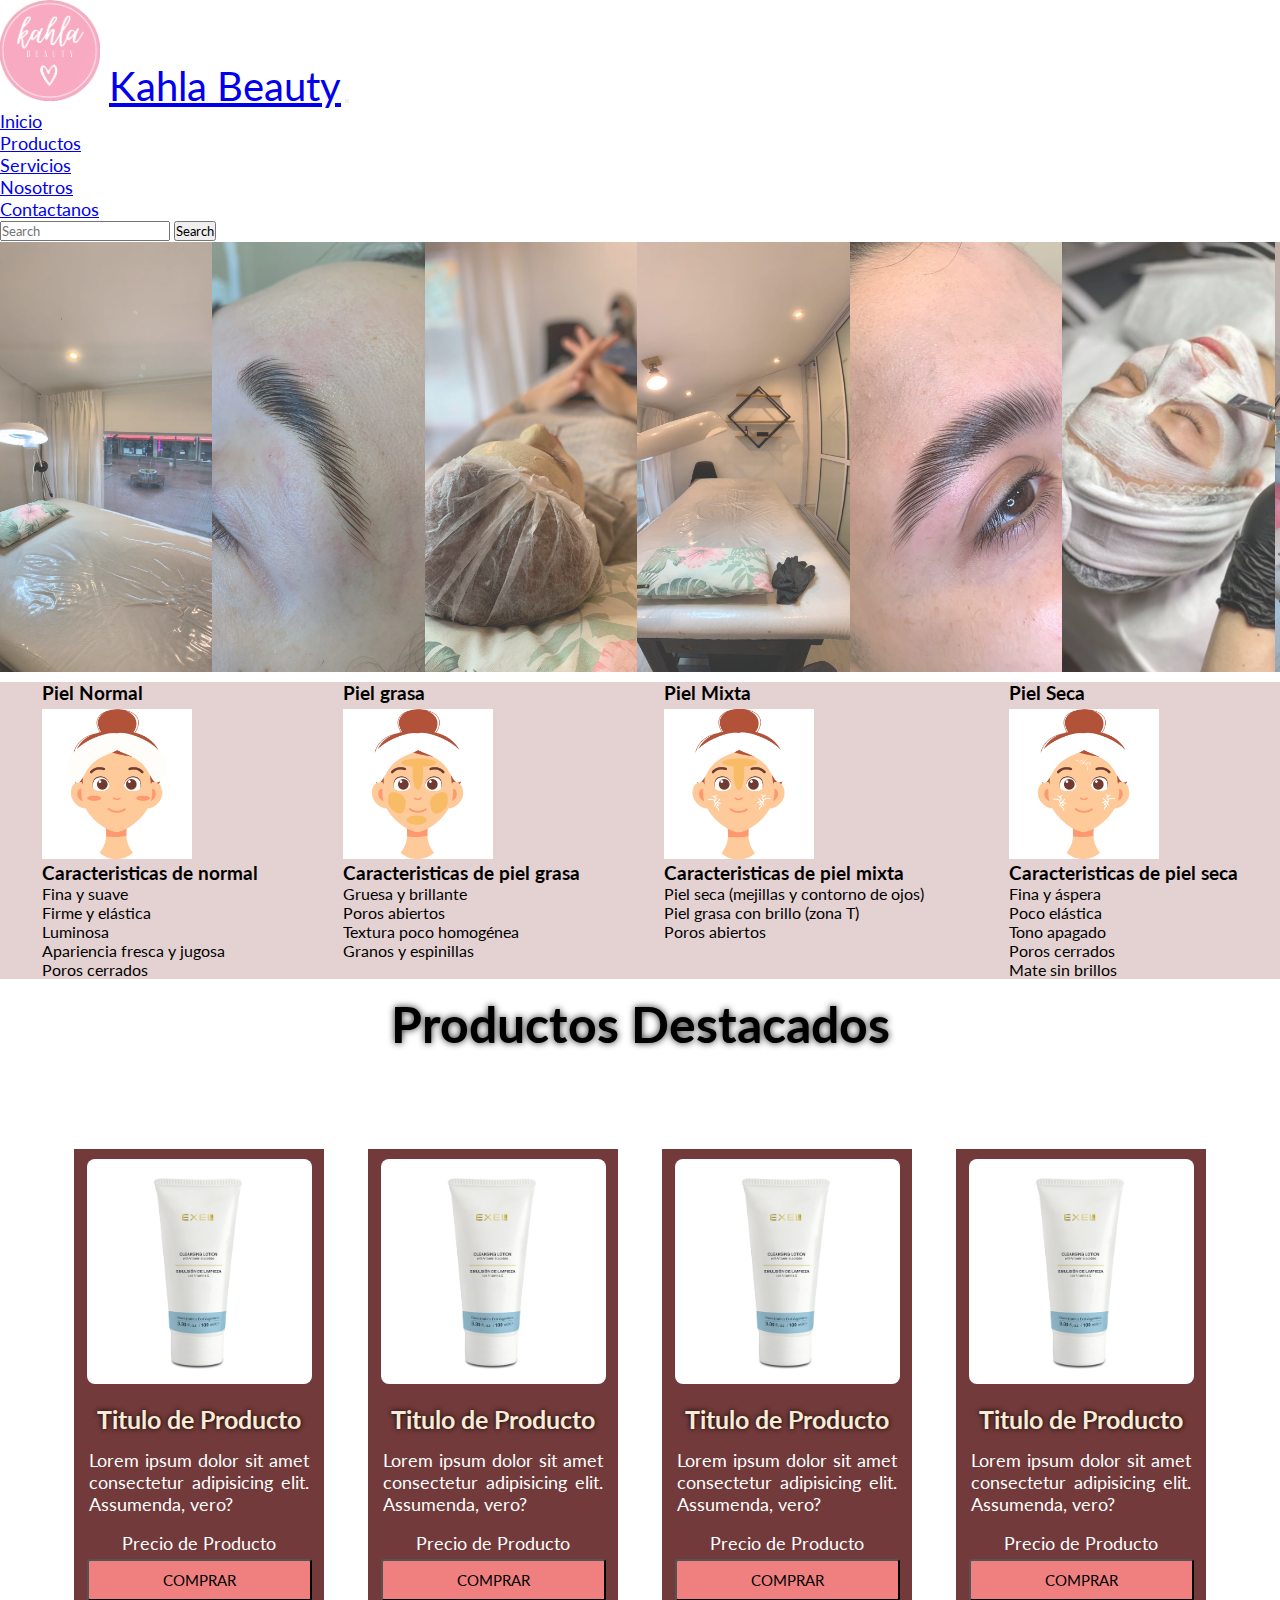
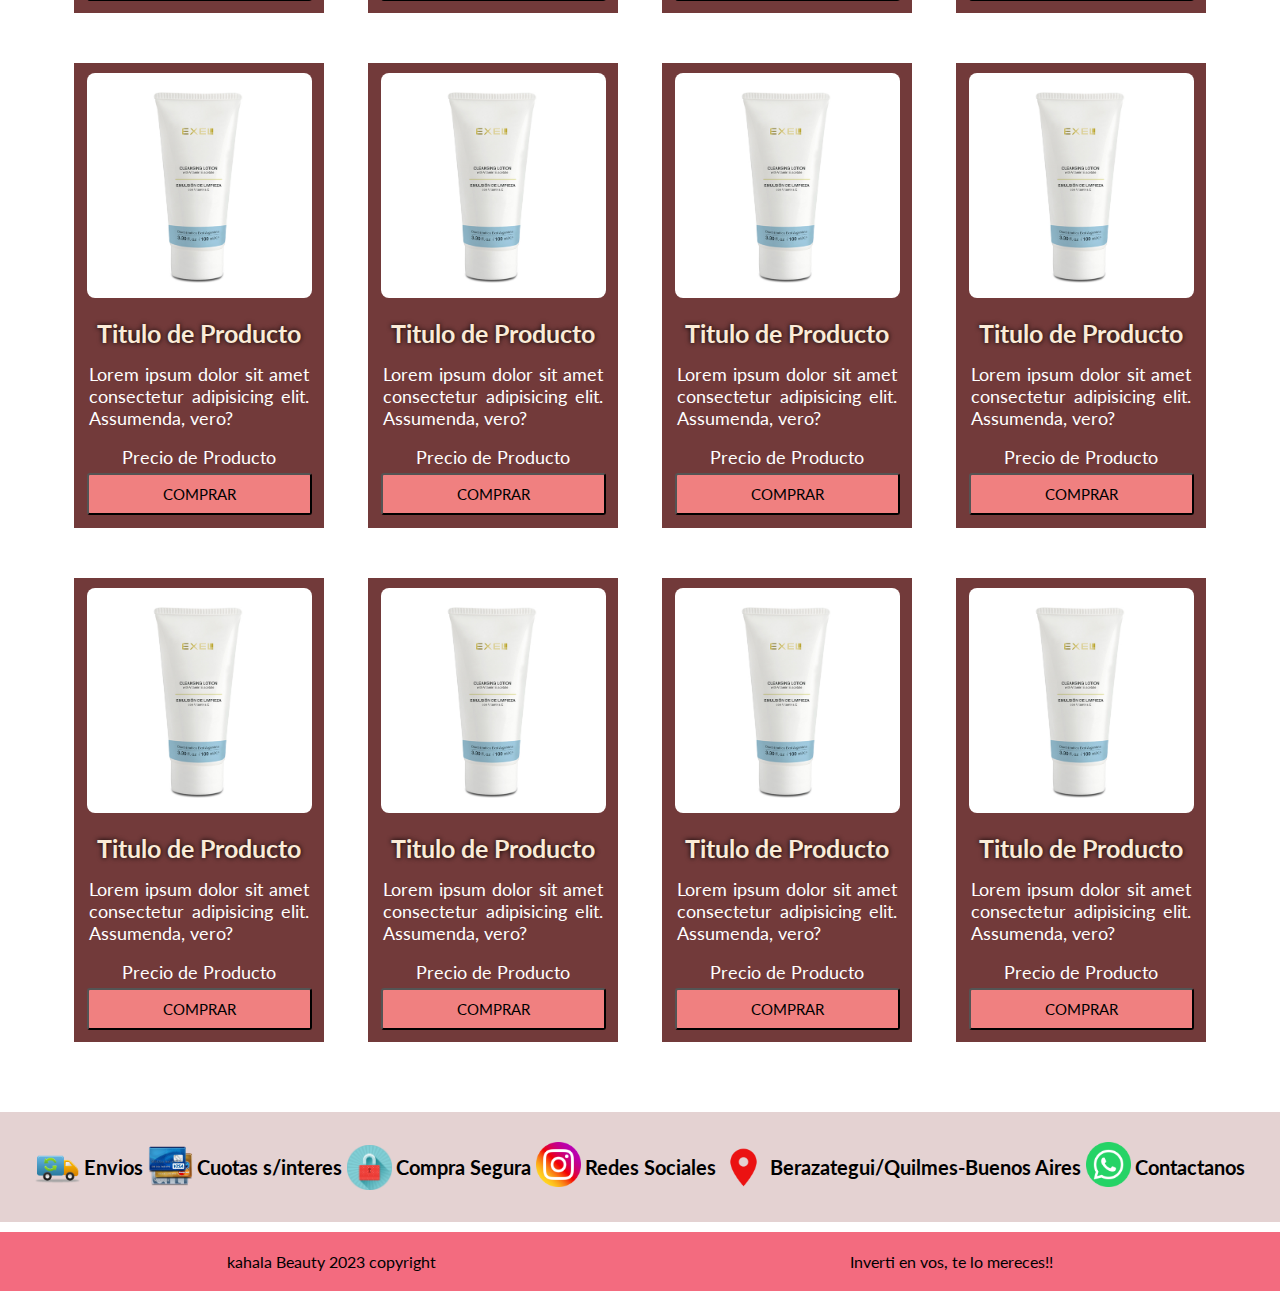
<file: index.html>
<!DOCTYPE html>
<html lang="es">
<head>
    <meta charset="UTF-8">
    <meta http-equiv="X-UA-Compatible" content="IE=edge">
    <meta name="viewport" content="width=device-width, initial-scale=1.0">
    <link rel="preconnect" href="https://fonts.googleapis.com">
        <link rel="preconnect" href="https://fonts.gstatic.com" crossorigin>
        <link href="https://fonts.googleapis.com/css2?family=Lato:ital,wght@1,300&display=swap" rel="stylesheet">
        <link href="https://cdn.jsdelivr.net/npm/bootstrap@5.3.0-alpha3/dist/css/bootstrap.min.css" rel="stylesheet" integrity="sha384-KK94CHFLLe+nY2dmCWGMq91rCGa5gtU4mk92HdvYe+M/SXH301p5ILy+dN9+nJOZ" crossorigin="anonymous">
        <link rel="stylesheet" href="./sass/estilos.css">
    <link rel="shortcut icon" href="./imagenes/kahla 2.png" type="image/x-icon">
    <title>Kahla-Inicio</title>
</head>
<body>
    <header>
        <nav class="navbar navbar-expand-xl bg-danger bg-gradient">
            <div class="container-fluid">
                <img class="logo-marca" src="./imagenes/kahla 2.png" alt="logo de la marca">
            <a class="navbar-brand" href="#">Kahla Beauty</a>
            <button class="navbar-toggler" type="button" data-bs-toggle="collapse" data-bs-target="#navbarSupportedContent" aria-controls="navbarSupportedContent" aria-expanded="false" aria-label="Toggle navigation">
                <span class="navbar-toggler-icon"></span>
            </button>
            <div class="collapse navbar-collapse" id="navbarSupportedContent">
                <ul class="navbar-nav me-auto mb-2 mb-lg-0">
                <li class="nav-item">
                    <a class="nav-link text-black" aria-current="page" href="./index.html">Inicio</a>
                </li>
                <li class="nav-item">
                    <a class="nav-link text-black" href="./paginas/productos.html">Productos</a>
                </li>
                <li class="nav-item">
                    <a class="nav-link text-black" href="./paginas/servicios.html">Servicios</a>
                </li>
                <li class="nav-item">
                    <a class="nav-link text-black" href="./paginas/nosotros.html">Nosotros</a>
                </li>
                <li class="nav-item">
                    <a class="nav-link text-black" href="./paginas/contacto.html">Contactanos</a>
                </li>
                </ul>
                <form class="d-flex" role="search">
                <input class="form-control me-2" type="search" placeholder="Search" aria-label="Search">
                <button class="btn btn-outline-secondary text-black" type="submit">Search</button>
                </form>
            </div>
            </div>
        </nav>
    </header>
    <main>
        <div class="container-banner">
            <section id="banner">
                <img src="./imagenes/lugar1.jpeg" alt="Esta imagen es de trabajo realizado">
                <img src="./imagenes/trabajo5.jpeg" alt="Esta imagen es de trabajo realizado">
                <img src="./imagenes/lugar2.jpeg" alt="Esta imagen es de trabajo realizado">
                <img src="./imagenes/lugar4.jpeg" alt="Esta imagen es de trabajo realizado">
                <img src="./imagenes/trabajo4.jpeg" alt="Esta imagen es de trabajo realizado">
                <img src="./imagenes/FotodeTrabajo.png" alt="Esta imagen es de trabajo realizado">
                <img src="./imagenes/lugar5.jpeg" alt="Esta imagen es de trabajo realizado">
            </section>
        </div>
        <div class="container-pieles">
            <div class="piel-normal">
                <h3>Piel Normal</h3>
                <img src="./imagenes/piel-normal-img.png" alt="">
                <h3>Caracteristicas de normal</h3>
                <ul>
                    <li>Fina y suave</li>
                    <li>Firme y elástica</li>
                    <li>Luminosa</li>
                    <li>Apariencia fresca y jugosa</li>
                    <li>Poros cerrados</li>
                </ul>
            </div>
            <div class="piel-grasa">
                <h3>Piel grasa</h3>
                <img src="./imagenes/piel-grasa-img.png" alt="">
                <h3>Caracteristicas de piel grasa</h3>
                <ul>
                    <li>Gruesa y brillante</li>
                    <li>Poros abiertos</li>
                    <li>Textura poco homogénea</li>
                    <li>Granos y espinillas</li>
                </ul>
            </div>
            <div class="piel-mixta">
                <h3>Piel Mixta</h3>
                <img src="./imagenes/piel-mixta-img.png" alt="">
                <h3>Caracteristicas de piel mixta</h3>
                <ul>
                    <li>Piel seca (mejillas y contorno de ojos)</li>
                    <li>Piel grasa con brillo (zona T)</li>
                    <li>Poros abiertos</li>
                </ul>
            </div>
            <div class="piel-seca">
                <h3>Piel Seca</h3>
                <img src="./imagenes/piel-seca-img.png" alt="">
                <h3>Caracteristicas de piel seca</h3>
                <ul>
                    <li>Fina y áspera</li>
                    <li>Poco elástica</li>
                    <li>Tono apagado</li>
                    <li>Poros cerrados</li>
                    <li>Mate sin brillos</li>
                </ul>
            </div>
        </div>
        <div class="container-productos">
            <h2>Productos Destacados</h2>
            <div class="container-tarjetas-productos">
                <article class="tarjeta-producto">
                    <img src="../imagenes/FotoproductoExel.jpg" class="tarjeta-producto__imagen" alt="foto de producto">
                    <h3 class="tarjeta-producto__titulo">Titulo de Producto</h3>
                    <p class="tarjeta-producto__descripcion">Lorem ipsum dolor sit amet consectetur adipisicing elit. Assumenda, vero?</p>
                    <p class="tarjeta-producto__precio">Precio de Producto</p>
                    <button class="tarjeta-producto__boton">Comprar</button>
                </article>
                <article class="tarjeta-producto">
                    <img src="../imagenes/FotoproductoExel.jpg" class="tarjeta-producto__imagen" alt="foto de producto">
                    <h3 class="tarjeta-producto__titulo">Titulo de Producto</h3>
                    <p class="tarjeta-producto__descripcion">Lorem ipsum dolor sit amet consectetur adipisicing elit. Assumenda, vero?</p>
                    <p class="tarjeta-producto__precio">Precio de Producto</p>
                    <button class="tarjeta-producto__boton">Comprar</button>
                </article>
                <article class="tarjeta-producto">
                    <img src="../imagenes/FotoproductoExel.jpg" class="tarjeta-producto__imagen" alt="foto de producto">
                    <h3 class="tarjeta-producto__titulo">Titulo de Producto</h3>
                    <p class="tarjeta-producto__descripcion">Lorem ipsum dolor sit amet consectetur adipisicing elit. Assumenda, vero?</p>
                    <p class="tarjeta-producto__precio">Precio de Producto</p>
                    <button class="tarjeta-producto__boton">Comprar</button>
                </article>
                <article class="tarjeta-producto">
                    <img src="../imagenes/FotoproductoExel.jpg" class="tarjeta-producto__imagen" alt="foto de producto">
                    <h3 class="tarjeta-producto__titulo">Titulo de Producto</h3>
                    <p class="tarjeta-producto__descripcion">Lorem ipsum dolor sit amet consectetur adipisicing elit. Assumenda, vero?</p>
                    <p class="tarjeta-producto__precio">Precio de Producto</p>
                    <button class="tarjeta-producto__boton">Comprar</button>
                </article>
                <article class="tarjeta-producto">
                    <img src="../imagenes/FotoproductoExel.jpg" class="tarjeta-producto__imagen" alt="foto de producto">
                    <h3 class="tarjeta-producto__titulo">Titulo de Producto</h3>
                    <p class="tarjeta-producto__descripcion">Lorem ipsum dolor sit amet consectetur adipisicing elit. Assumenda, vero?</p>
                    <p class="tarjeta-producto__precio">Precio de Producto</p>
                    <button class="tarjeta-producto__boton">Comprar</button>
                </article>
                <article class="tarjeta-producto">
                    <img src="../imagenes/FotoproductoExel.jpg" class="tarjeta-producto__imagen" alt="foto de producto">
                    <h3 class="tarjeta-producto__titulo">Titulo de Producto</h3>
                    <p class="tarjeta-producto__descripcion">Lorem ipsum dolor sit amet consectetur adipisicing elit. Assumenda, vero?</p>
                    <p class="tarjeta-producto__precio">Precio de Producto</p>
                    <button class="tarjeta-producto__boton">Comprar</button>
                </article>
                <article class="tarjeta-producto">
                    <img src="../imagenes/FotoproductoExel.jpg" class="tarjeta-producto__imagen" alt="foto de producto">
                    <h3 class="tarjeta-producto__titulo">Titulo de Producto</h3>
                    <p class="tarjeta-producto__descripcion">Lorem ipsum dolor sit amet consectetur adipisicing elit. Assumenda, vero?</p>
                    <p class="tarjeta-producto__precio">Precio de Producto</p>
                    <button class="tarjeta-producto__boton">Comprar</button>
                </article>
                <article class="tarjeta-producto">
                    <img src="../imagenes/FotoproductoExel.jpg" class="tarjeta-producto__imagen" alt="foto de producto">
                    <h3 class="tarjeta-producto__titulo">Titulo de Producto</h3>
                    <p class="tarjeta-producto__descripcion">Lorem ipsum dolor sit amet consectetur adipisicing elit. Assumenda, vero?</p>
                    <p class="tarjeta-producto__precio">Precio de Producto</p>
                    <button class="tarjeta-producto__boton">Comprar</button>
                </article>
                <article class="tarjeta-producto">
                    <img src="../imagenes/FotoproductoExel.jpg" class="tarjeta-producto__imagen" alt="foto de producto">
                    <h3 class="tarjeta-producto__titulo">Titulo de Producto</h3>
                    <p class="tarjeta-producto__descripcion">Lorem ipsum dolor sit amet consectetur adipisicing elit. Assumenda, vero?</p>
                    <p class="tarjeta-producto__precio">Precio de Producto</p>
                    <button class="tarjeta-producto__boton">Comprar</button>
                </article>
                <article class="tarjeta-producto">
                    <img src="../imagenes/FotoproductoExel.jpg" class="tarjeta-producto__imagen" alt="foto de producto">
                    <h3 class="tarjeta-producto__titulo">Titulo de Producto</h3>
                    <p class="tarjeta-producto__descripcion">Lorem ipsum dolor sit amet consectetur adipisicing elit. Assumenda, vero?</p>
                    <p class="tarjeta-producto__precio">Precio de Producto</p>
                    <button class="tarjeta-producto__boton">Comprar</button>
                </article>
                <article class="tarjeta-producto">
                    <img src="../imagenes/FotoproductoExel.jpg" class="tarjeta-producto__imagen" alt="foto de producto">
                    <h3 class="tarjeta-producto__titulo">Titulo de Producto</h3>
                    <p class="tarjeta-producto__descripcion">Lorem ipsum dolor sit amet consectetur adipisicing elit. Assumenda, vero?</p>
                    <p class="tarjeta-producto__precio">Precio de Producto</p>
                    <button class="tarjeta-producto__boton">Comprar</button>
                </article>
                <article class="tarjeta-producto">
                    <img src="../imagenes/FotoproductoExel.jpg" class="tarjeta-producto__imagen" alt="foto de producto">
                    <h3 class="tarjeta-producto__titulo">Titulo de Producto</h3>
                    <p class="tarjeta-producto__descripcion">Lorem ipsum dolor sit amet consectetur adipisicing elit. Assumenda, vero?</p>
                    <p class="tarjeta-producto__precio">Precio de Producto</p>
                    <button class="tarjeta-producto__boton">Comprar</button>
                </article>
            </div>
        </div>
        <div class="container-informacion">
            <img src="./imagenes/envios.png" alt="imagen de envio">
            <h5>Envios</h5>
            <img src="./imagenes/tarjetas.png" alt="imagen de tarjetas">
            <h5>Cuotas s/interes</h5>
            <img src="./imagenes/comprasegura.png" alt="imagen compra segura">
            <h5>Compra Segura</h5>
            <a href="https://www.instagram.com/kahla.beauty/"><img src="./imagenes/logoinstagram.png" alt="imagen ig"></a>
            <h5>Redes Sociales</h5>
            <img src="./imagenes/ubicacion.png" alt="imagen ubi">
            <h5>Berazategui/Quilmes-Buenos Aires</h5>
            <a href="https://api.whatsapp.com/send/?phone=5491161237708&text&type=phone_number&app_absent=0"><img src="./imagenes/logowhatsapp.png" alt="imagen wp"></a>
            <h5>Contactanos</h5>
        </div>
    </main>
    <footer>
        <p>kahala Beauty 2023 copyright</p>
        <p>Inverti en vos, te lo mereces!!</p>
    </footer>




    <script src="https://cdn.jsdelivr.net/npm/bootstrap@5.3.0-alpha3/dist/js/bootstrap.bundle.min.js" integrity="sha384-ENjdO4Dr2bkBIFxQpeoTz1HIcje39Wm4jDKdf19U8gI4ddQ3GYNS7NTKfAdVQSZe" crossorigin="anonymous"></script>

</body>
</html>
</file>
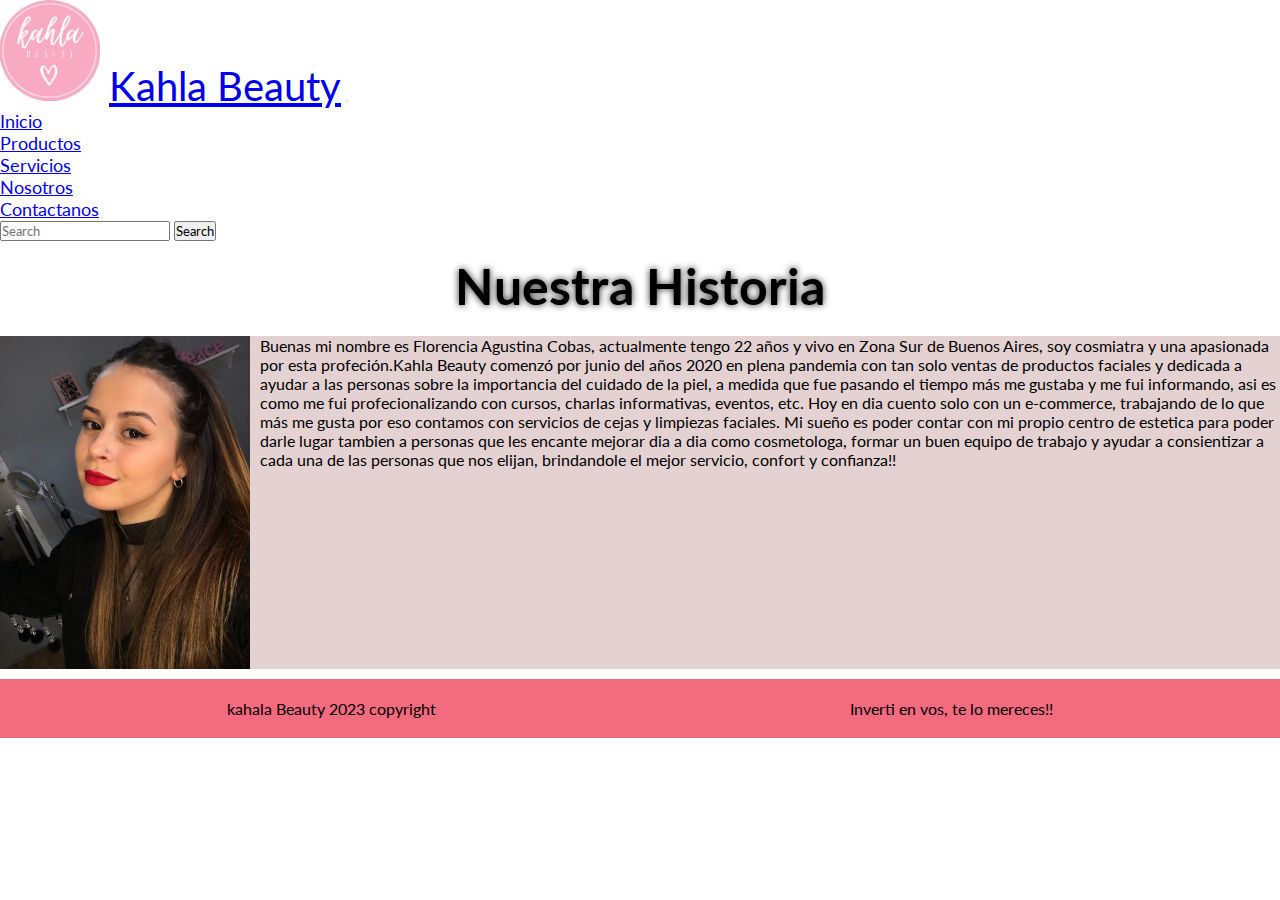
<file: paginas/nosotros.html>
<!DOCTYPE html>
<html lang="en">
<head>
    <meta charset="UTF-8">
    <meta http-equiv="X-UA-Compatible" content="IE=edge">
    <meta name="viewport" content="width=device-width, initial-scale=1.0">
    <link rel="preconnect" href="https://fonts.googleapis.com">
        <link rel="preconnect" href="https://fonts.gstatic.com" crossorigin>
        <link href="https://fonts.googleapis.com/css2?family=Lato:ital,wght@1,300&display=swap" rel="stylesheet">
        <link href="https://cdn.jsdelivr.net/npm/bootstrap@5.3.0-alpha3/dist/css/bootstrap.min.css" rel="stylesheet" integrity="sha384-KK94CHFLLe+nY2dmCWGMq91rCGa5gtU4mk92HdvYe+M/SXH301p5ILy+dN9+nJOZ" crossorigin="anonymous">
        <link rel="stylesheet" href="../sass/estilos.css">
    <link rel="shortcut icon" href="../imagenes/kahla 2.png" type="image/x-icon">
    <title>Document</title>
</head>
<body>
    <header>
        <nav class="navbar navbar-expand-xl bg-danger bg-gradient">
            <div class="container-fluid">
                <img class="logo-marca" src="../imagenes/kahla 2.png" alt="logo de la marca">
                <a class="navbar-brand" href="#">Kahla Beauty</a>
                <button class="navbar-toggler" type="button" data-bs-toggle="collapse" data-bs-target="#navbarSupportedContent" aria-controls="navbarSupportedContent" aria-expanded="false" aria-label="Toggle navigation">
                <span class="navbar-toggler-icon"></span>
                </button>
            <div class="collapse navbar-collapse" id="navbarSupportedContent">
                <ul class="navbar-nav me-auto mb-2 mb-lg-0">
                <li class="nav-item">
                    <a class="nav-link text-black" aria-current="page" href="../index.html">Inicio</a>
                </li>
                <li class="nav-item">
                    <a class="nav-link text-black" href="productos.html">Productos</a>
                </li>
                <li class="nav-item">
                    <a class="nav-link text-black" href="servicios.html">Servicios</a>
                </li>
                <li class="nav-item">
                    <a class="nav-link text-black" href="nosotros.html">Nosotros</a>
                </li>
                <li class="nav-item">
                    <a class="nav-link text-black" href="contacto.html">Contactanos</a>
                </li>
                </ul>
                <form class="d-flex" role="search">
                <input class="form-control me-2" type="search" placeholder="Search" aria-label="Search">
                <button class="btn btn-outline-secondary text-black" type="submit">Search</button>
                </form>
            </div>
            </div>
        </nav>
    </header>
    <main>
        <h2 class="titulo-nosotros">Nuestra Historia</h2>
        <div class="container-nosotros">
            <img src="../imagenes/Nosotros.JPG" alt="">
            <p>Buenas mi nombre es Florencia Agustina Cobas, actualmente tengo 22 años y vivo en Zona Sur de Buenos Aires, soy cosmiatra y una apasionada por esta profeción.Kahla Beauty comenzó por junio del años 2020 en plena pandemia con tan solo ventas de productos faciales y dedicada a ayudar a las personas sobre la importancia del cuidado de la piel, a medida que fue pasando el tiempo más me gustaba y me fui informando, asi es como me fui profecionalizando con cursos, charlas informativas, eventos, etc. Hoy en dia cuento solo con un e-commerce, trabajando de lo que más me gusta por eso contamos con servicios de cejas y limpiezas faciales. Mi sueño es poder contar con mi propio centro de estetica para poder darle lugar tambien a personas que les encante mejorar dia a dia como cosmetologa, formar un buen equipo de trabajo y ayudar a consientizar a cada una de las personas que nos elijan, brindandole el mejor servicio, confort y confianza!!</p>
        </div>
    </main>
    <footer>
        <p>kahala Beauty 2023 copyright</p>
        <p>Inverti en vos, te lo mereces!!</p>
    </footer>

    <script src="https://cdn.jsdelivr.net/npm/bootstrap@5.3.0-alpha3/dist/js/bootstrap.bundle.min.js" integrity="sha384-ENjdO4Dr2bkBIFxQpeoTz1HIcje39Wm4jDKdf19U8gI4ddQ3GYNS7NTKfAdVQSZe" crossorigin="anonymous"></script>
</body>
</html>
</file>
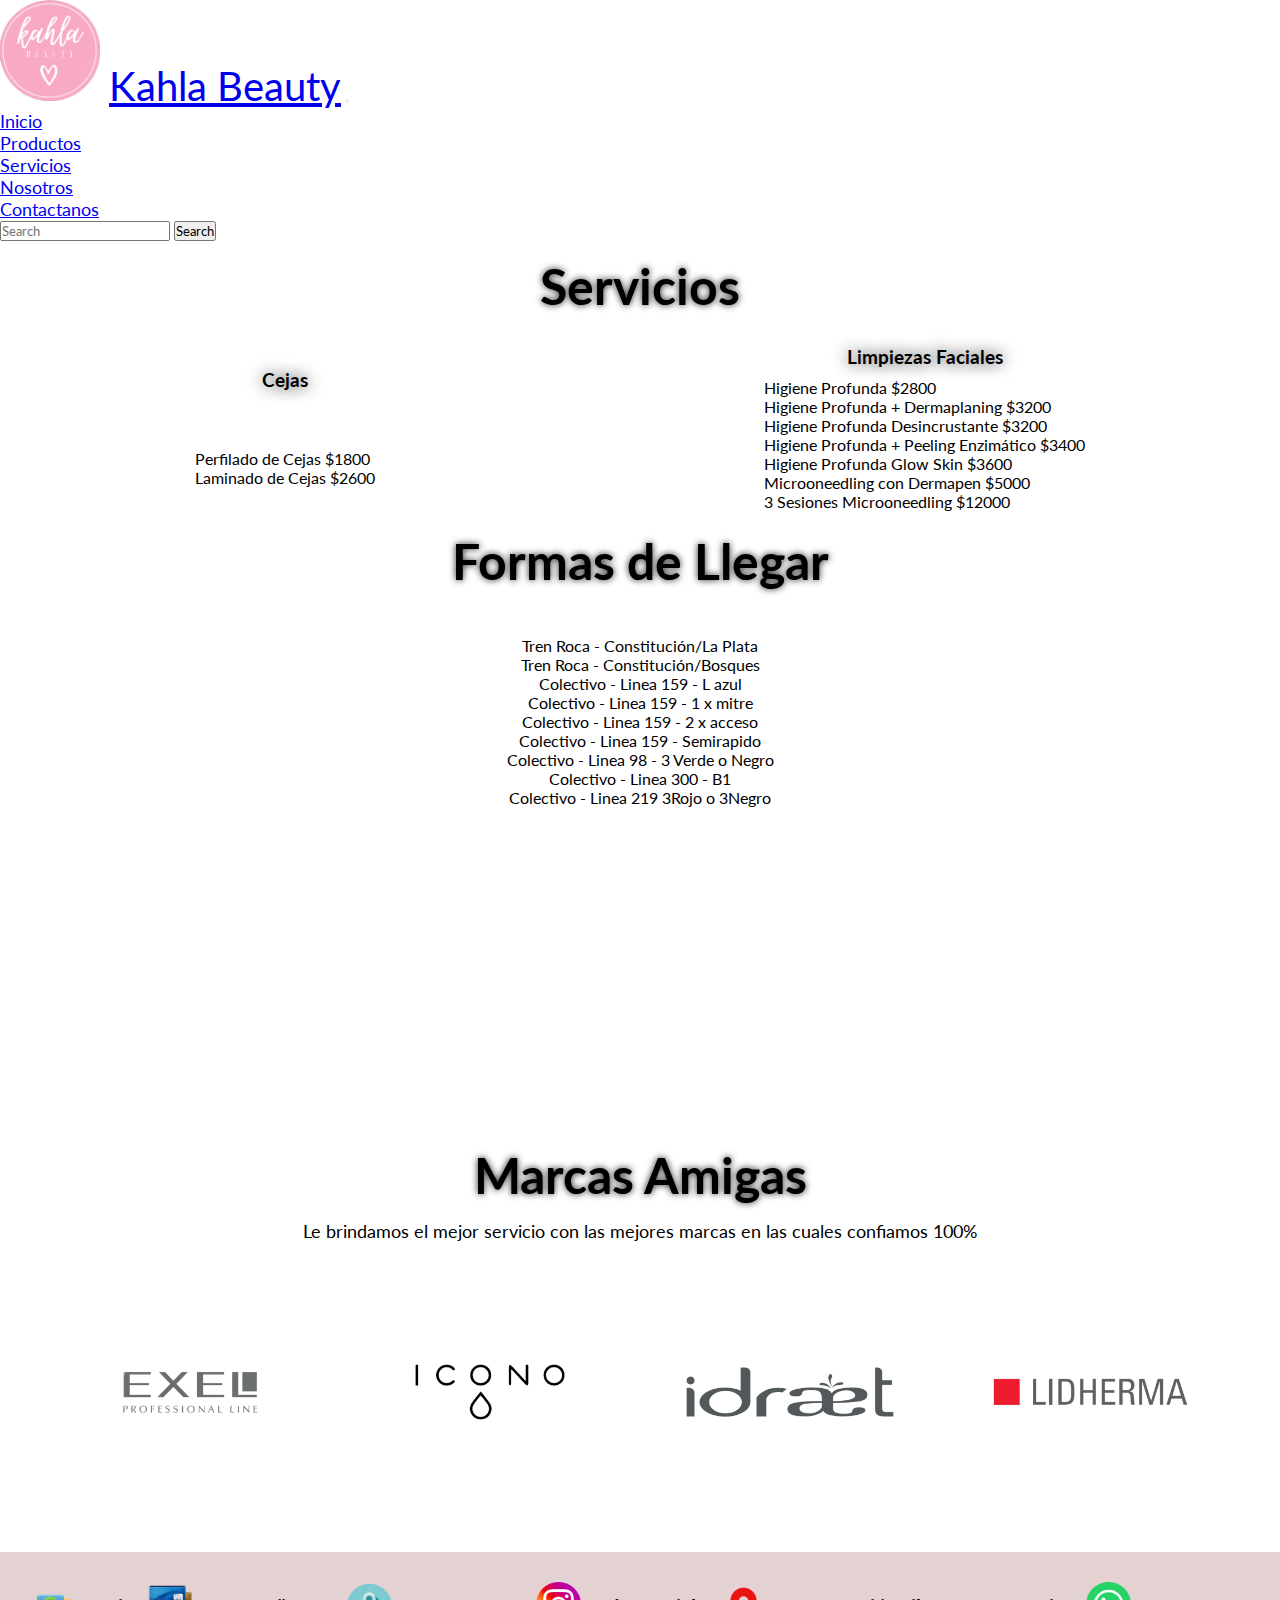
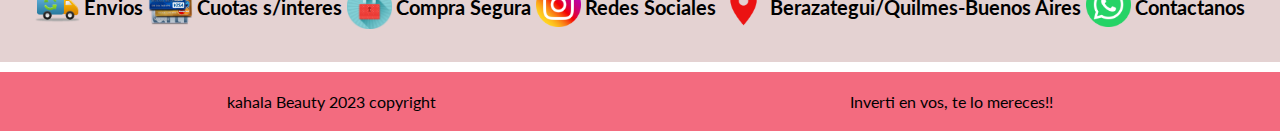
<file: paginas/servicios.html>
<!DOCTYPE html>
<html lang="en">
<head>
    <meta charset="UTF-8">
    <meta http-equiv="X-UA-Compatible" content="IE=edge">
    <meta name="viewport" content="width=device-width, initial-scale=1.0">
    <link rel="preconnect" href="https://fonts.googleapis.com">
        <link rel="preconnect" href="https://fonts.gstatic.com" crossorigin>
        <link href="https://fonts.googleapis.com/css2?family=Lato:ital,wght@1,300&display=swap" rel="stylesheet">
        <link href="https://cdn.jsdelivr.net/npm/bootstrap@5.3.0-alpha3/dist/css/bootstrap.min.css" rel="stylesheet" integrity="sha384-KK94CHFLLe+nY2dmCWGMq91rCGa5gtU4mk92HdvYe+M/SXH301p5ILy+dN9+nJOZ" crossorigin="anonymous">
        <link rel="stylesheet" href="../sass/estilos.css">
    <link rel="shortcut icon" href="../imagenes/kahla 2.png" type="image/x-icon">
    <title>Document</title>
</head>
<body>
    <header>
        <nav class="navbar navbar-expand-xl bg-danger bg-gradient">
            <div class="container-fluid">
                <img class="logo-marca" src="../imagenes/kahla 2.png" alt="logo de la marca">
                <a class="navbar-brand" href="#">Kahla Beauty</a>
                <button class="navbar-toggler" type="button" data-bs-toggle="collapse" data-bs-target="#navbarSupportedContent" aria-controls="navbarSupportedContent" aria-expanded="false" aria-label="Toggle navigation">
                <span class="navbar-toggler-icon"></span>
                </button>
            <div class="collapse navbar-collapse" id="navbarSupportedContent">
                <ul class="navbar-nav me-auto mb-2 mb-lg-0">
                <li class="nav-item">
                    <a class="nav-link text-black" aria-current="page" href="../index.html">Inicio</a>
                </li>
                <li class="nav-item">
                    <a class="nav-link text-black" href="productos.html">Productos</a>
                </li>
                <li class="nav-item">
                    <a class="nav-link text-black" href="servicios.html">Servicios</a>
                </li>
                <li class="nav-item">
                    <a class="nav-link text-black" href="nosotros.html">Nosotros</a>
                </li>
                <li class="nav-item">
                    <a class="nav-link text-black" href="contacto.html">Contactanos</a>
                </li>
                </ul>
                <form class="d-flex" role="search">
                <input class="form-control me-2" type="search" placeholder="Search" aria-label="Search">
                <button class="btn btn-outline-secondary text-black" type="submit">Search</button>
                </form>
            </div>
            </div>
        </nav>
    </header>
    <main>
        <h2 class="titulo-servicios">Servicios</h2>
        <div class="container-servicios">
            <div class="servicios">
                <h3>Cejas</h3>
                <ul>
                    <li>Perfilado de Cejas $1800</li>
                    <li>Laminado de Cejas $2600</li>
                </ul>
            </div>
            <div class="servicios">
                <h3>Limpiezas Faciales</h3>
                <ul>
                    <li>Higiene Profunda $2800</li>
                    <li>Higiene Profunda + Dermaplaning $3200</li>
                    <li>Higiene Profunda Desincrustante $3200</li>
                    <li>Higiene Profunda + Peeling Enzimático $3400</li>
                    <li>Higiene Profunda Glow Skin $3600</li>
                    <li>Microoneedling con Dermapen $5000</li>
                    <li>3 Sesiones Microoneedling $12000</li>
                </ul>
            </div>
        </div>
        <div class="container-como-llegar">
            <h2 class="titulo-llegar">Formas de Llegar</h2>
                <div class="transportes">
                    <span>Tren Roca - Constitución/La Plata</span>
                    <span>Tren Roca - Constitución/Bosques</span>
                    <span>Colectivo - Linea 159 - L azul</span>
                <span>Colectivo - Linea 159 - 1 x mitre</span>
                <span>Colectivo - Linea 159 - 2 x acceso</span>
                <span>Colectivo - Linea 159 - Semirapido</span>
                <span>Colectivo - Linea 98 - 3 Verde o Negro</span>
                <span>Colectivo - Linea 300 - B1</span>
                <span>Colectivo - Linea 219 3Rojo o 3Negro</span>
            </div>
            <div class="mapa-ubicacion">
                <iframe src="https://www.google.com/maps/embed?pb=!1m18!1m12!1m3!1d3277.677215734566!2d-58.210769149618!3d-34.763723073391795!2m3!1f0!2f0!3f0!3m2!1i1024!2i768!4f13.1!3m3!1m2!1s0x95a32fa7fc3d37c7%3A0x19849ee4da24beb!2sShowroom%20bar!5e0!3m2!1ses-419!2sar!4v1674509608433!5m2!1ses-419!2sar" width="600" height="450" style="border:0;" allowfullscreen="" loading="lazy" referrerpolicy="no-referrer-when-downgrade"></iframe>
            </div>
        </div>
        <div class="container-marcas">
            <h2 class="titulo-marcas">Marcas Amigas</h2>
            <p>Le brindamos el mejor servicio con las mejores marcas en las cuales confiamos 100%</p>
            <div class="marcas-img">
                <img src="../imagenes/biobellus.png" alt="biobellus">
                <img src="../imagenes/exel.png" alt="exel">
                <img src="../imagenes/icono.png" alt="icono">
                <img src="../imagenes/LogoIdraet.png" alt="idraet">
                <img src="../imagenes/lidherma.png" alt="lidherma">
                <img src="../imagenes/LogoProdermic.png" alt="prodermic">
            </div>
        </div>
        <div class="container-informacion">
            <img src="..//imagenes/envios.png" alt="imagen de envio">
            <h5>Envios</h5>
            <img src="..//imagenes/tarjetas.png" alt="imagen de tarjetas">
            <h5>Cuotas s/interes</h5>
            <img src="..//imagenes/comprasegura.png" alt="imagen compra segura">
            <h5>Compra Segura</h5>
            <a href="https://www.instagram.com/kahla.beauty/"><img src="../imagenes/logoinstagram.png" alt="imagen ig"></a>
            <h5>Redes Sociales</h5>
            <img src="..//imagenes/ubicacion.png" alt="imagen ubi">
            <h5>Berazategui/Quilmes-Buenos Aires</h5>
            <a href="https://api.whatsapp.com/send/?phone=5491161237708&text&type=phone_number&app_absent=0"><img src="../imagenes/logowhatsapp.png" alt="imagen wp"></a>
            <h5>Contactanos</h5>
        </div>
    </main>
    <footer>
        <p>kahala Beauty 2023 copyright</p>
        <p>Inverti en vos, te lo mereces!!</p>
    </footer>


    <script src="https://cdn.jsdelivr.net/npm/bootstrap@5.3.0-alpha3/dist/js/bootstrap.bundle.min.js" integrity="sha384-ENjdO4Dr2bkBIFxQpeoTz1HIcje39Wm4jDKdf19U8gI4ddQ3GYNS7NTKfAdVQSZe" crossorigin="anonymous"></script>
</body>
</html>
</file>
<file: sass/estilos.css>
* {
  margin: 0;
  padding: 0;
  font-family: "Lato", sans-serif;
  box-sizing: border-box;
}

.logo-marca {
  width: 100px;
  margin-right: 5px;
}

.navbar-brand {
  text-shadow: 0px 0px 40px #fff;
  font-size: 40px;
}

.nav-item {
  font-size: 18px;
}

footer {
  margin-top: 10px;
  width: 100%;
  padding: 20px;
  background-color: rgb(243, 107, 127);
  display: flex;
  justify-content: space-around;
  text-align: center;
}

/*INDEX*/
#banner {
  margin-top: 1px;
  display: flex;
  width: 100%;
  height: 430px;
}

#banner img {
  width: 16.6%;
  flex-grow: 1;
  -o-object-fit: cover;
     object-fit: cover;
  opacity: 0.8;
  transition: 0.5s ease;
}
#banner img:hover {
  cursor: default;
  width: 20%;
  opacity: 1;
}

.container-pieles {
  margin-top: 10px;
  background-color: rgba(196, 157, 157, 0.459);
  display: flex;
  justify-content: space-around;
}
.container-pieles li {
  list-style-type: none;
  display: flex;
}
.container-pieles img {
  width: 150px;
  margin-top: 5px;
}

.container-informacion {
  font-size: x-large;
  padding: 30px;
  margin-top: 10px;
  background-color: rgba(196, 157, 157, 0.459);
  display: flex;
  justify-content: space-evenly;
  align-items: center;
  flex-direction: row;
}
.container-informacion img {
  width: 45px;
}

/* CONTACTO*/
.body-contacto {
  background-color: #181818;
  color: white;
  padding: 0 1.5em;
}

.container-formulario {
  max-width: 1170px;
  margin-left: auto;
  margin-right: auto;
  padding: 1.5em;
}

.logo {
  text-shadow: 0 0 8px rgb(8, 2, 2);
  text-align: center;
  font-size: 3em;
  margin-bottom: 20px;
}

.logo span {
  color: lightpink;
  text-shadow: 0 0 8px white;
}

.grupo-contacto {
  box-shadow: 0 0 20px 0 rgba(255, 255, 255, 0.7);
}

.grupo-contacto > * {
  padding: 1em;
}

.contacto-form {
  background: #222222;
}

.contacto-form form {
  display: grid;
  grid-template-columns: 1fr 1fr;
}

.contacto-form form label {
  display: block;
}

.contacto-form form p {
  margin: 0;
  padding: 1em;
}

.contacto-form form .block {
  grid-column: 1/3;
}

.contacto-form form button,
.contacto-form form input,
.contacto-form form textarea {
  width: 100%;
  padding: 0.7em;
  border: none;
  background: none;
  outline: 0;
  color: white;
  border-bottom: 1px solid #af4343;
}

.contacto-form form button {
  background: lightpink;
  color: black;
  border: 0;
  text-transform: uppercase;
  padding: 1em;
}
.contacto-form form button:hover, .contacto-form form button:focus {
  background: #d63031;
  color: black;
  transition: background-color 1s ease-out;
  outline: 0;
}

/* CONTACT INFO */
.contacto-info {
  background: lightsalmon;
  color: black;
}

.contact-info h4,
.contacto-info ul,
.contacto-info p {
  text-align: center;
  margin: 0 0 1rem 0;
}

ul {
  list-style: none;
  padding: 0;
}

.contacto-info li img {
  padding: 8px;
}

img {
  width: 40px;
  text-align: center;
}

/* NOSOTROS*/
.titulo-nosotros {
  margin-top: 30px;
  font-size: 50px;
  text-shadow: 0 0 7px #222222;
  margin: 15px;
  display: flex;
  justify-content: center;
}

.container-nosotros {
  margin-top: 20px;
  background-color: rgba(196, 157, 157, 0.459);
  display: flex;
}
.container-nosotros img {
  width: 250px;
}
.container-nosotros p {
  margin-left: 10px;
}

/* PRODUCTOS*/
.container-productos {
  max-width: 100%;
  display: flex;
  flex-direction: column;
}

.container-productos h2 {
  margin-top: 30px;
  font-size: 50px;
  text-shadow: 0 0 7px #222222;
  margin: 15px;
  display: flex;
  justify-content: center;
}

.container-tarjetas-productos {
  width: 100%;
  height: auto;
  display: flex;
  justify-content: space-evenly;
  align-items: center;
  flex-wrap: wrap;
  padding: 60px;
  gap: 30px;
}

.tarjeta-producto {
  width: 250px;
  min-height: 400px;
  background-color: rgb(114, 58, 58);
  margin-top: 20px;
  display: flex;
  flex-direction: column;
  align-items: center;
  justify-content: space-between;
}
.tarjeta-producto:hover {
  transform: scale(1);
  transition: all 0.9;
  box-shadow: 0 0 20px 20px #383737;
}

.tarjeta-producto__imagen {
  margin-top: 10px;
  width: 90%;
  height: auto;
  background-position: center;
  background-size: cover;
  -o-object-fit: fill;
     object-fit: fill;
  border-radius: 8px;
}

.tarjeta-producto__titulo {
  text-align: center;
  color: antiquewhite;
  text-shadow: 0 0 5px #000;
  font-size: 25px;
  display: flex;
  flex-direction: column;
  justify-content: center;
  margin-top: 20px;
}

.tarjeta-producto__descripcion {
  color: white;
  font-size: 18px;
  padding: 15px;
  text-align: justify;
}

.tarjeta-producto__precio {
  color: white;
  font-size: 18px;
  text-align: center;
  margin-top: 2px;
}

.tarjeta-producto__boton {
  background-color: lightcoral;
  font-size: 15px;
  color: black;
  padding: 12px 18px;
  border-radius: 3px;
  text-decoration: none;
  display: block;
  width: 90%;
  margin: 5%;
  margin-top: 5px;
  text-align: center;
  text-transform: uppercase;
  padding: 10px 20px;
  cursor: pointer;
}

.tarjeta-producto__boton:hover {
  transform: translateY(1px);
  background-color: lightgreen;
  transition: transform 0.3s ease, background-color 3s ease;
}

/* SERVICIOS*/
.container-servicios {
  margin-top: 5px;
  display: flex;
  justify-content: space-around;
}

.titulo-servicios {
  margin-top: 30px;
  font-size: 50px;
  text-shadow: 0 0 7px #222222;
  margin: 15px;
  display: flex;
  justify-content: center;
}

.servicios {
  margin-top: 5px;
  display: flex;
  flex-direction: column;
  align-items: center;
  justify-content: space-around;
}

.servicios h3 {
  margin: 10px 0px;
  text-shadow: 0 0 15px #222222;
}

.servicios li {
  list-style-type: none;
}

.container-como-llegar {
  margin-top: 5px;
  display: flex;
  flex-direction: column;
  justify-items: center;
  align-items: center;
}

.container-como-llegar h2 {
  margin-top: 30px;
  font-size: 50px;
  text-shadow: 0 0 7px #222222;
  margin: 15px;
  display: flex;
  justify-content: center;
}

.transportes {
  margin-top: 30px;
  display: flex;
  flex-direction: column;
  justify-content: center;
  align-items: center;
}

.mapa-ubicacion {
  text-align: center;
  margin-top: 10px;
}

.mapa-ubicacion iframe {
  width: 300px;
  height: 300px;
}

.container-marcas {
  margin-top: 10px;
  display: flex;
  flex-direction: column;
  justify-content: center;
  align-items: center;
}

.titulo-marcas {
  margin-top: 30px;
  font-size: 50px;
  text-shadow: 0 0 7px #222222;
  margin: 15px;
  display: flex;
  justify-content: center;
}

.container-marcas p {
  font-size: 18px;
  display: flex;
  justify-content: center;
  align-items: center;
}

.marcas-img {
  height: auto;
  display: flex;
  flex-direction: row;
  justify-content: center;
  align-items: center;
}

.marcas-img img {
  width: 300px;
}

@media screen and (max-width: 576px) {
  .titulo-marcas, .container-como-llegar h2, .titulo-servicios, .container-productos h2, .container-productos h2, .titulo-nosotros {
    font-size: 35px;
  }
  .logo-marca {
    width: 60px;
    margin-right: 5px;
  }
  #banner {
    width: 100%;
    height: 350px;
  }
  .navbar-brand {
    font-size: 20px;
    margin-right: 70px;
  }
  .container-pieles {
    background-color: rgba(196, 157, 157, 0.459);
    display: flex;
    flex-direction: column;
    justify-content: center;
    align-items: center;
  }
  .container-pieles h3 {
    margin-top: 10px;
    margin-bottom: 3px;
    justify-content: left;
  }
  .container-pieles ul {
    margin-top: 2px;
    margin-bottom: 3px;
    justify-content: left;
  }
  .container-tarjetas-productos {
    width: 100%;
    display: flex;
    flex-direction: column;
    justify-content: center;
    align-items: center;
  }
  .tarjeta-producto {
    width: 65%;
    min-height: 500px;
    background-color: rgb(114, 58, 58);
    margin-top: 20px;
    display: flex;
    flex-direction: column;
    align-items: center;
    justify-content: space-between;
  }
  .container-informacion {
    margin-top: 10px;
    flex-direction: column;
    justify-content: center;
    align-items: center;
  }
  .container-informacion img {
    margin-top: 30px;
  }
  .container-servicios {
    flex-direction: column;
  }
  .servicios {
    margin-top: 25px;
  }
  .container-marcas p {
    justify-content: center;
    align-items: center;
  }
  .marcas-img {
    flex-direction: column;
    justify-content: center;
    align-items: center;
  }
  .container-nosotros {
    margin-top: 20px;
    background-color: rgba(196, 157, 157, 0.459);
    display: flex;
    align-items: center;
    flex-direction: column;
  }
  .container-nosotros img {
    width: 250px;
    height: auto;
    display: flex;
    justify-content: center;
    align-items: center;
    margin-bottom: 15px;
  }
  footer {
    display: flex;
    flex-direction: column;
    justify-content: center;
    align-items: center;
  }
  footer p {
    margin-top: 14px;
  }
}/*# sourceMappingURL=estilos.css.map */
</file>
